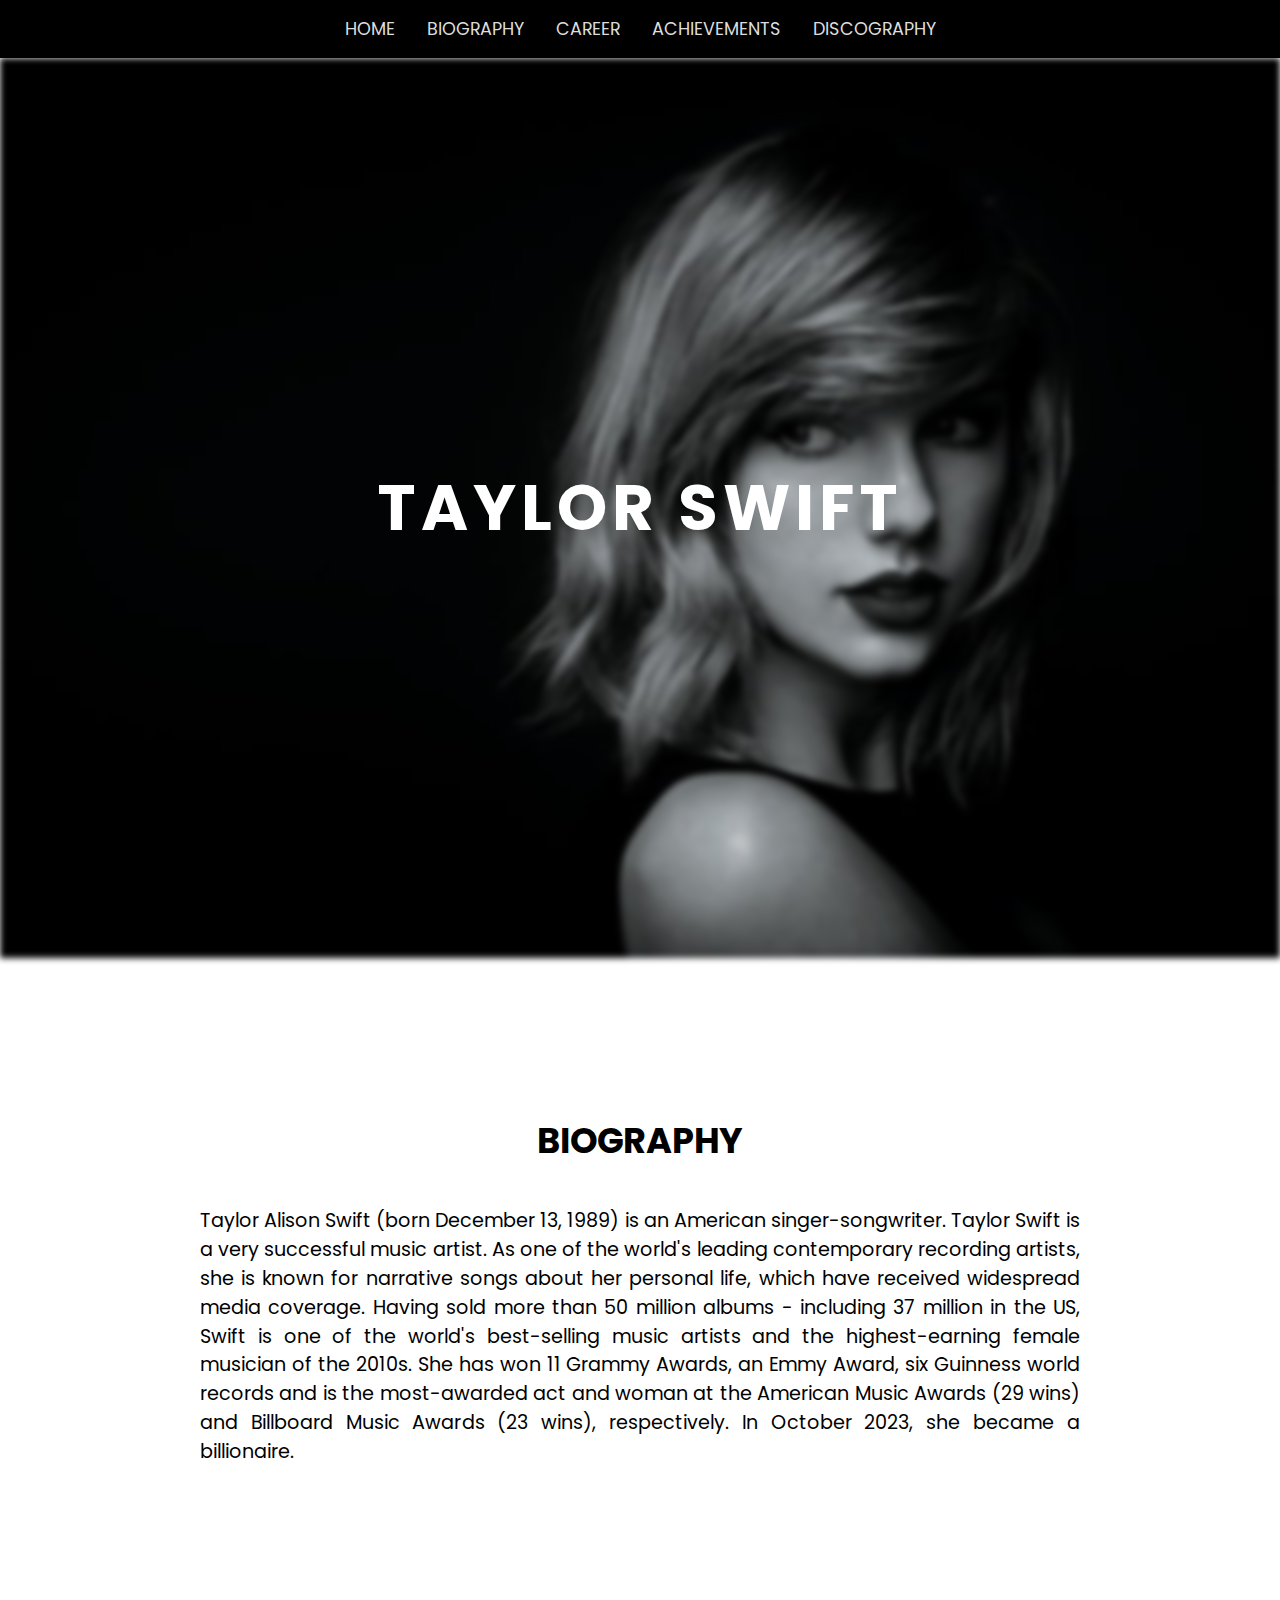
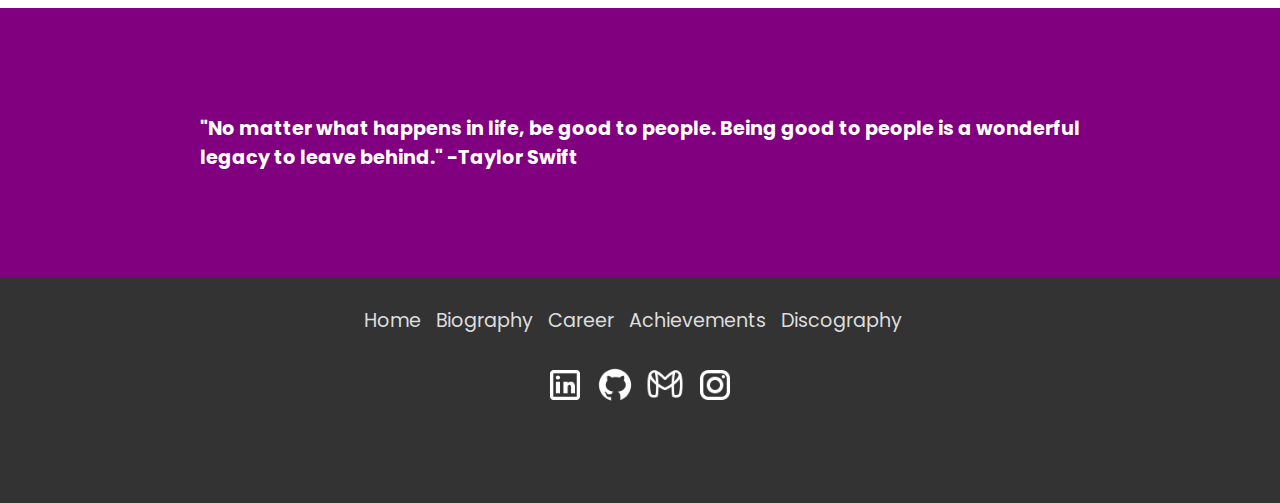
<file: index.html>
<!DOCTYPE html>
<html lang="en">
<head>
    <meta charset="UTF-8">
    <meta name="viewport" content="width=device-width, initial-scale=1.0">
    <title>Index page</title>
    <link href="https://fonts.googleapis.com/css2?family=Poppins:ital,wght@0,100;0,200;0,300;0,400;0,500;0,600;0,700;0,800;0,900;1,100;1,200;1,300;1,400;1,500;1,600;1,700;1,800;1,900&display=swap" rel="stylesheet">
    <!-- <link rel="stylesheet" href="style.css"> -->
    <link rel="stylesheet" href="main.css"> 
    <link rel="stylesheet" href="mediaqueries.css">
    
</head>
<body>
    <nav class="navbar">
        <a href="index.html">Home</a>
        <a href="#biography">Biography</a>
        <a href="career.html">Career</a>
        <a href="achievements.html">Achievements</a>
        <a href="discography.html">Discography</a>
    </nav>
    <section class="container">
        <div class="heading">
            <h1>Taylor Swift</h1>
        </div>
</section>

    <section id="biography" class="bio">
            <!-- <div class="col1"> -->
            <h2>Biography</h2>
            <p>
                Taylor Alison Swift (born December 13, 1989) is an American singer-songwriter. 
                Taylor Swift is a very successful music artist. As one of the world's leading 
                contemporary recording artists, she is known for narrative songs about her 
                personal life, which have received widespread media coverage. Having sold more
                than 50 million albums - including 37 million in the US, Swift is one of the 
                world's best-selling music artists and the highest-earning female musician of 
                the 2010s. She has won 11 Grammy Awards, an Emmy Award, six Guinness world 
                records and is the most-awarded act and woman at the American Music Awards 
                (29 wins) and Billboard Music Awards (23 wins), respectively. In October 2023,
                she became a billionaire.
            </p>
            <!-- <br><br>
            <div class="btn">
                <a href="career.html" title="Read More About Career">Read More</a>
            </div>
            </div> -->
        <!-- <div class="col2">
            <p>"No matter what happens in life, be good to people. Being good to people is a wonderful legacy to leave behind."</p><p>- Taylor Swift</p>
        </div> -->
        </section>
        <section class="quotes">
            <p>"No matter what happens in life, be good to people. Being good to people is a wonderful legacy to leave behind."
                    -Taylor Swift
            </p>
        </section>
        <footer class="footer-container">
            <div class="item2">
                <ul class="footer-nav">
                    <li><a href="index.html">Home</a></li>
                    <li><a href="#biography">Biography</a></li>
                    <li><a href="career.html">Career</a></li>
                    <li><a href="achievements.html">Achievements</a></li>
                    <li><a href="discography.html">Discography</a></li>
                </ul>
            </div>
            <div class="item1">
                <a class="icons" href="https://in.linkedin.com/" title="Linkedin"><img src="icons/linked.png"></a>
                <a class="icons" href="https://github.com/login" title="Github"><img src="icons/git.png"></a>
                <a class="icons" href="https://mail.google.com/mail/" title="Gmail"><img src="icons/gmail.png"></a>
                <a class="icons" href="https://www.instagram.com" title="Instagram"><img src="icons/insta.png"></a>
            </div>
        </footer>
</body>
</html>
</file>
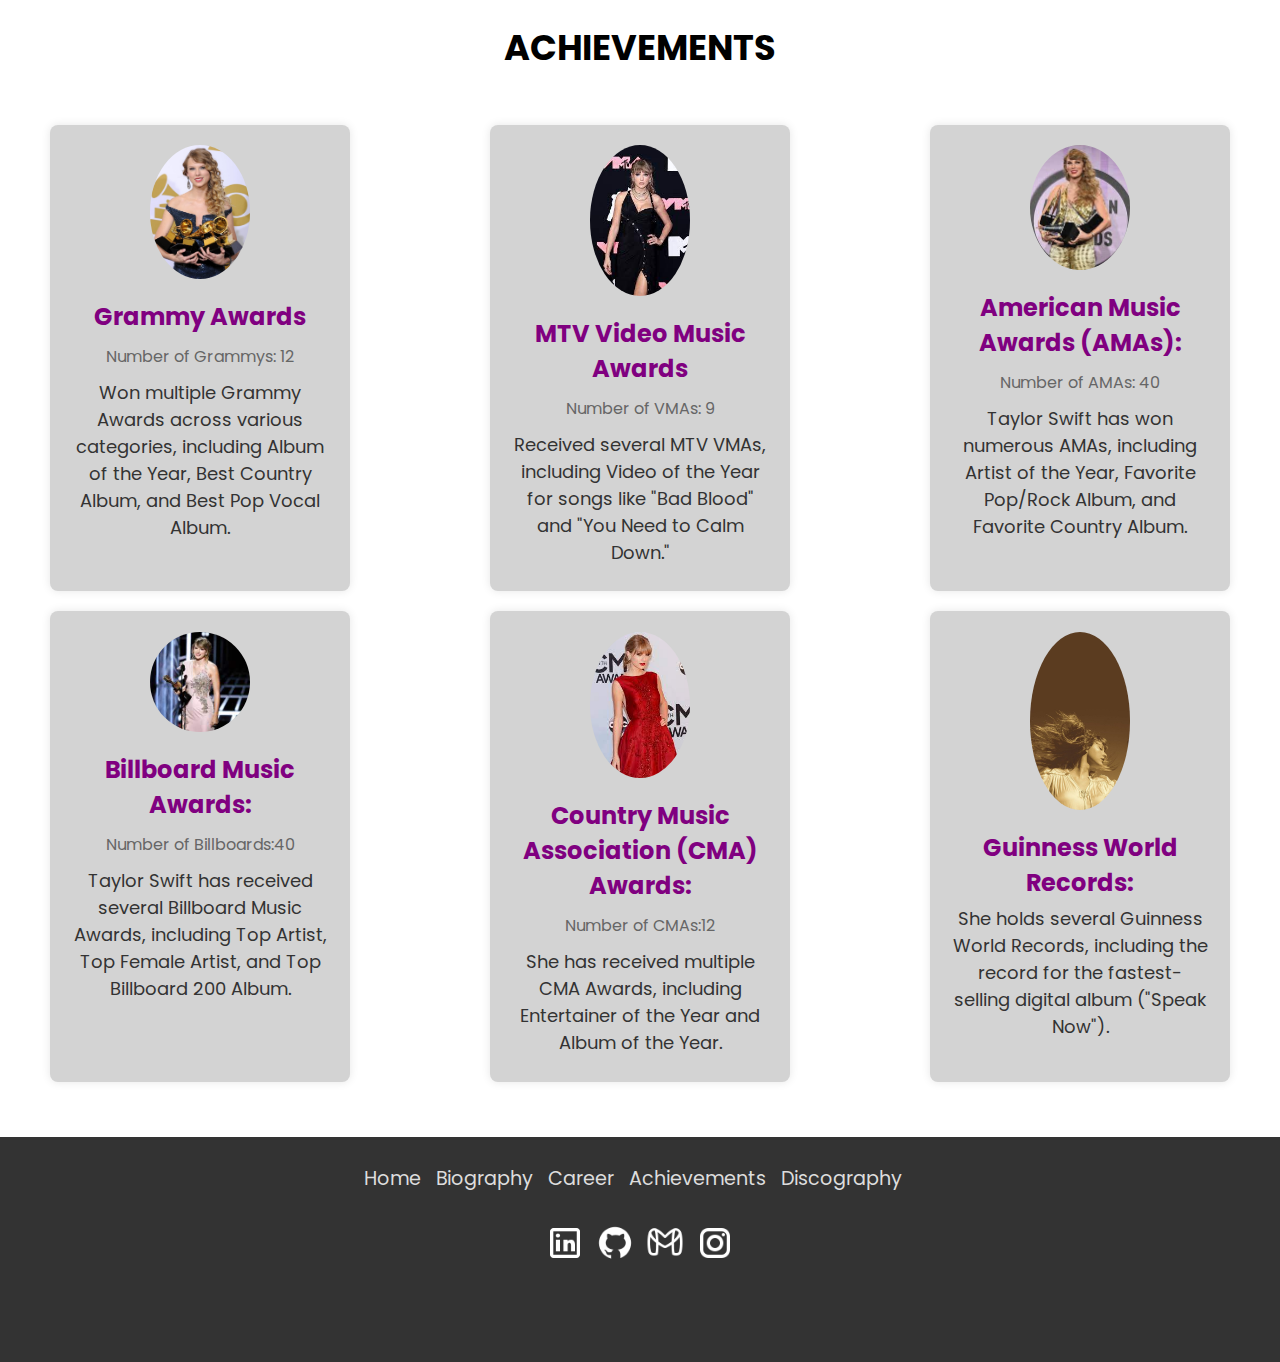
<file: achievements.html>
<!DOCTYPE html>
<html lang="en">
<head>
    <meta charset="UTF-8">
    <meta name="viewport" content="width=device-width, initial-scale=1.0">
    <title>Achievements</title>
    <link href="https://fonts.googleapis.com/css2?family=Poppins:ital,wght@0,100;0,200;0,300;0,400;0,500;0,600;0,700;0,800;0,900;1,100;1,200;1,300;1,400;1,500;1,600;1,700;1,800;1,900&display=swap" rel="stylesheet">
    <!-- <link rel="stylesheet" href="achieve.css">
    <link rel="stylesheet" href="mobile.css" media="screen and (max-width: 450px)"> -->
    <link rel="stylesheet" href="main.css">
    <link rel="stylesheet" href="mediaqueries.css">
</head>
<body>
    <h2 class="achieve-heading">Achievements</h2>
    <section class="achievements">
        <div class="achieve">
            <img src="images/a1.jpg" alt="Award 1">
            <div class="details">
            <h3 class="title">Grammy Awards</h3>
            <p class="awards">Number of Grammys: 12</p>
            <p class="description">Won multiple Grammy Awards across various categories, including Album of the Year, Best Country Album, and Best Pop Vocal Album.</p>
        </div>
        </div>
        <div class="achieve">
            <img src="images/a2.jpeg" alt="Award 2">
            <div class="details">
             <h3 class="title">MTV Video Music Awards</h3>
            <p class="awards">Number of VMAs: 9</p>
            <p class="description">Received several MTV VMAs, including Video of the Year for songs like "Bad Blood" and "You Need to Calm Down."</p>
        </div>
        </div>
        <div class="achieve">
            <img src="images/a3.jpeg" alt="Award 3">
            <div class="details">
            <h3 class="title">American Music Awards (AMAs):</h3>
            <p class="awards">Number of AMAs: 40</p>
            <p class="description">Taylor Swift has won numerous AMAs, including Artist of the Year, Favorite Pop/Rock Album, and Favorite Country Album.</p>
        </div>
        </div>
        <div class="achieve">
            <img src="images/a4.jpeg" alt="Award 4">
            <div class="details">
            <h3 class="title">Billboard Music Awards:</h3>
            <p class="awards">Number of Billboards:40</p>
            <p class="description">Taylor Swift has received several Billboard Music Awards, including Top Artist, Top Female Artist, and Top Billboard 200 Album.</p>
        </div>
        </div>
        <div class="achieve">
            <img src="images/a5.jpeg" alt="Award 5">
            <div class="details">
            <h3 class="title">Country Music Association (CMA) Awards:</h3>
            <p class="awards">Number of CMAs:12</p>
            <p class="description">She has received multiple CMA Awards, including Entertainer of the Year and Album of the Year.</p>
        </div>
        </div>
        <div class="achieve">
            <img src="images/ty2.jpg">
            <div class="details">
            <h3 class="title">Guinness World Records:</h3>
            <p class="description">She holds several Guinness World Records, including the record for the fastest-selling digital album ("Speak Now").</p>
        </div>        
        </div>
 </section>  
 <br>
 <footer class="footer-container">
     <div class="item2">
         <ul class="footer-nav">
             <li><a href="index.html">Home</a></li>
             <li><a href="index.html">Biography</a></li>
             <li><a href="career.html">Career</a></li>
             <li><a href="achievements.html">Achievements</a></li>
             <li><a href="discography.html">Discography</a></li>
             <!-- <li><a href="gallery.html">Gallery</a></li> -->
         </ul>
     </div>
    <div class="item1">
                <a class="icons" href="https://in.linkedin.com/" title="Linkedin"><img src="icons/linked.png"></a>
                <a class="icons" href="https://github.com/login" title="Github"><img src="icons/git.png"></a>
                <a class="icons" href="https://mail.google.com/mail/" title="Gmail"><img src="icons/gmail.png"></a>
                <a class="icons" href="https://www.instagram.com" title="Instagram"><img src="icons/insta.png"></a>
    </div>
 </footer>
</body>
</html>
</file>
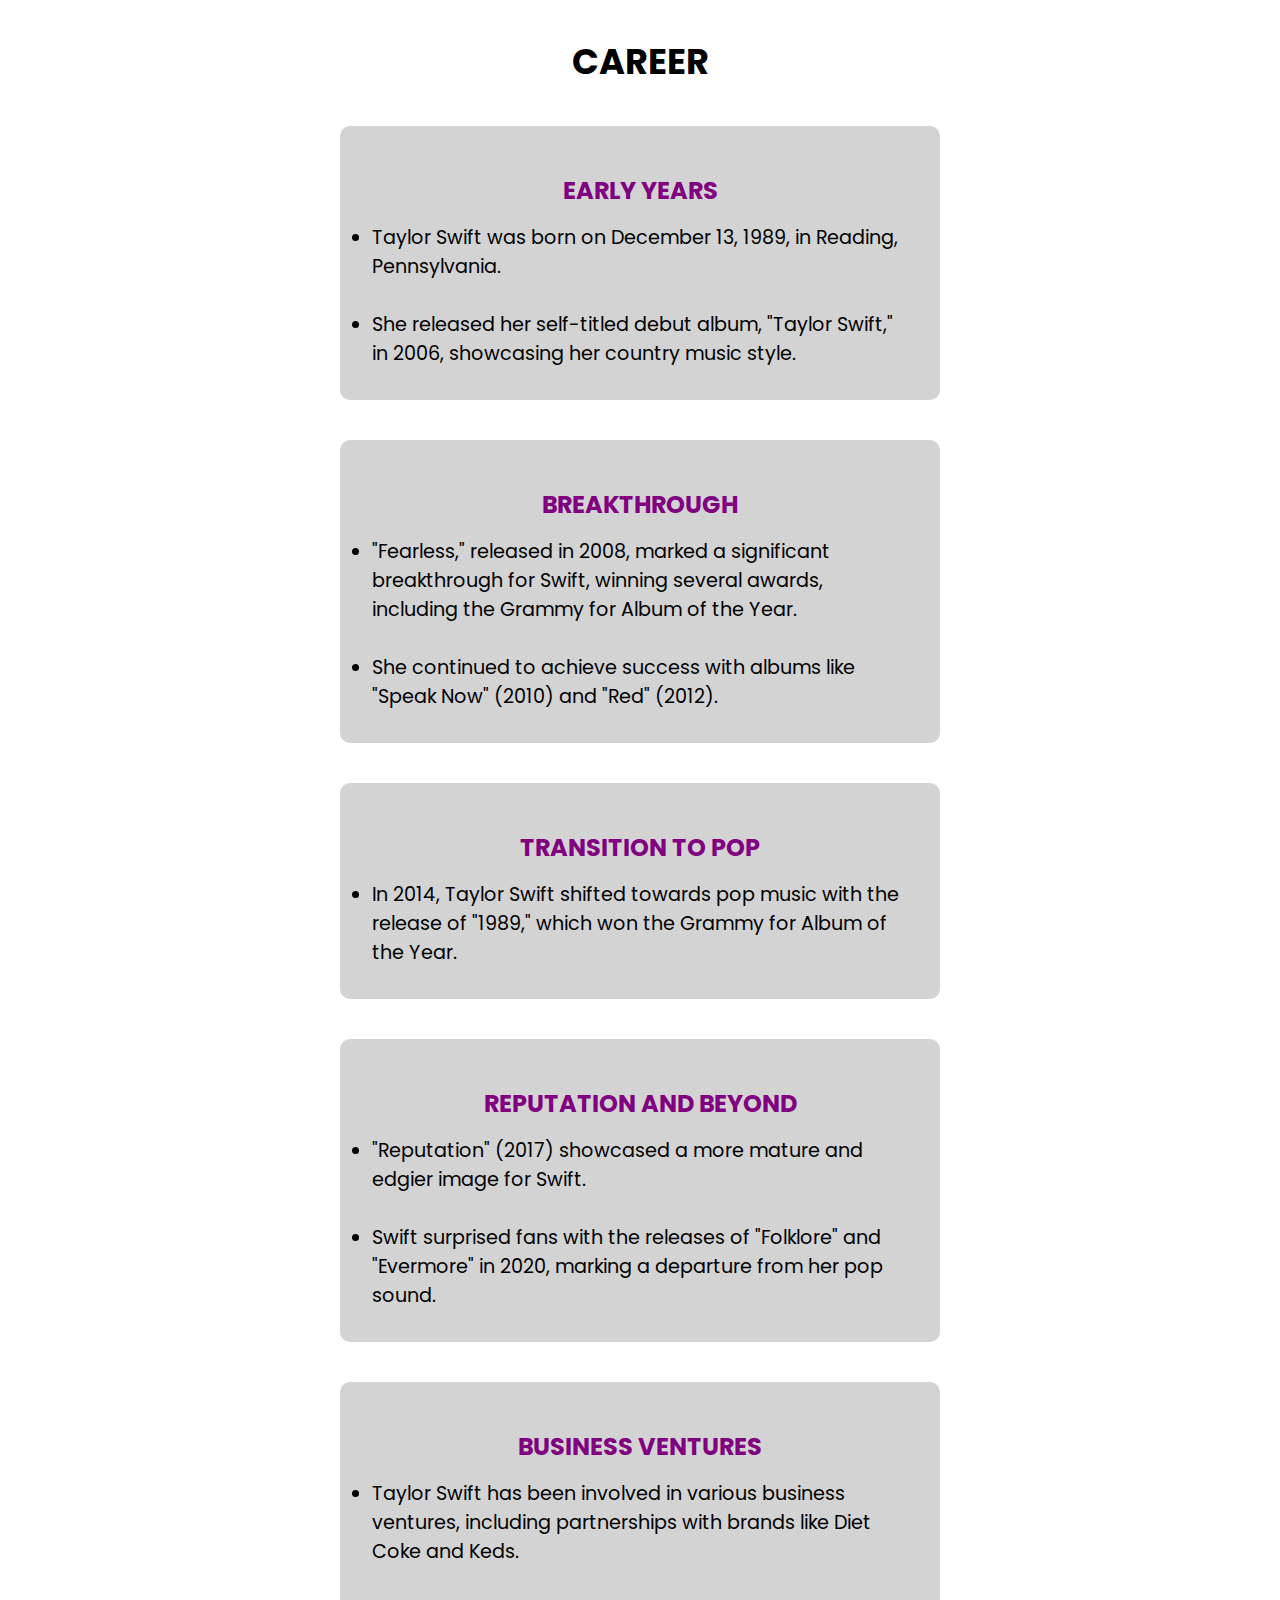
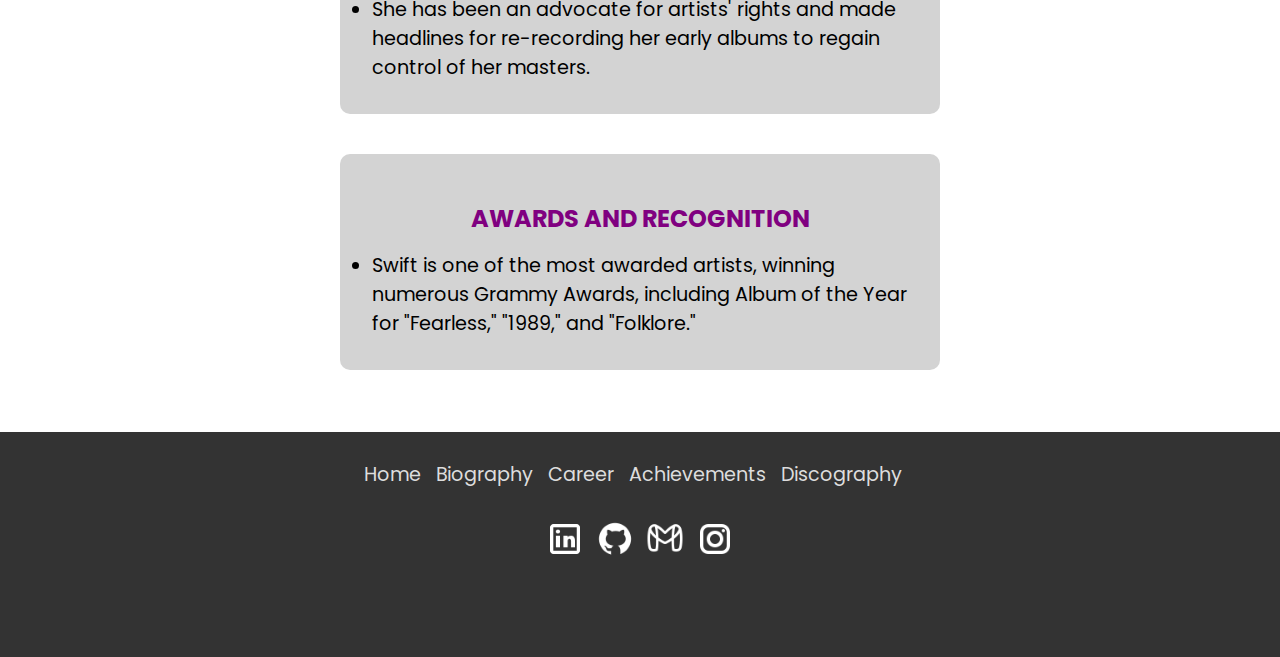
<file: career.html>
<!DOCTYPE html>
<html lang="en">
<head>
    <meta charset="UTF-8">
    <meta name="viewport" content="width=device-width, initial-scale=1.0">
    <title>Career</title>
    <link href="https://fonts.googleapis.com/css2?family=Poppins:ital,wght@0,100;0,200;0,300;0,400;0,500;0,600;0,700;0,800;0,900;1,100;1,200;1,300;1,400;1,500;1,600;1,700;1,800;1,900&display=swap" rel="stylesheet">
    <!-- <link rel="stylesheet" href="career.css">
    <link rel="stylesheet" href="mobile.css" media="screen and (max-width: 450px)"> -->
    <link rel="stylesheet" href="main.css">
    <link rel="stylesheet" href="mediaqueries.css">

</head>
<body>
    <section class="career" id="career">
        <h2>Career</h2>
        <div class="wrapper">
        <!-- <div class="row1"> -->
            <div class="content">
                <h4>Early years</h4>
                <ul>
                    <li>Taylor Swift was born on December 13, 1989, in Reading, Pennsylvania.</li><br>
                    <li>She released her self-titled debut album, "Taylor Swift," in 2006, showcasing her country music style.</li>
                </ul>
            </div>
            <div class="content">
                <h4>Breakthrough</h4>
                <ul>
                <li>"Fearless," released in 2008, marked a significant breakthrough for Swift, winning several awards, including the Grammy for Album of the Year.</li> <br>
                    <li>She continued to achieve success with albums like "Speak Now" (2010) and "Red" (2012).</li>
                </ul>
            </div>
            <div class="content">
                <h4>Transition to Pop</h4>
                <ul>
                <li>In 2014, Taylor Swift shifted towards pop music with the release of "1989," which won the Grammy for Album of the Year.</li> 
                </ul>
            </div>
        <!-- </div> -->
    <!-- <div class="row2"> -->
            <div class="content">
                <h4>Reputation and Beyond</h4>
                <ul>
                    <li>"Reputation" (2017) showcased a more mature and edgier image for Swift.</li><br>
                    <li>Swift surprised fans with the releases of "Folklore" and "Evermore" in 2020, marking a departure from her pop sound.</li>
                </ul>
            </div>
            <div class="content">
                <h4>Business Ventures</h4>
                <ul>
                <li>Taylor Swift has been involved in various business ventures, including partnerships with brands like Diet Coke and Keds.</li><br>
                    <li>She has been an advocate for artists' rights and made headlines for re-recording her early albums to regain control of her masters.</li>
                </ul>
            </div>
            <div class="content">
                <h4>Awards and Recognition</h4>
                <ul>
                <li>Swift is one of the most awarded artists, winning numerous Grammy Awards, including Album of the Year for "Fearless," "1989," and "Folklore."</li> 
                </ul>
            </div>
    <!-- </div> -->
    <!-- </div> -->
    </div>
    </section>
    <br>
    <footer class="footer-container">
        <div class="item2">
            <ul class="footer-nav">
                <li><a href="index.html">Home</a></li>
                <li><a href="index.html">Biography</a></li>
                <li><a href="career.html">Career</a></li>
                <li><a href="achievements.html">Achievements</a></li>
                <li><a href="discography.html">Discography</a></li>
                <!-- <li><a href="gallery.html">Gallery</a></li> -->
            </ul>
        </div>
       <div class="item1">
                <a class="icons" href="https://in.linkedin.com/" title="Linkedin"><img src="icons/linked.png"></a>
                <a class="icons" href="https://github.com/login" title="Github"><img src="icons/git.png"></a>
                <a class="icons" href="https://mail.google.com/mail/" title="Gmail"><img src="icons/gmail.png"></a>
                <a class="icons" href="https://www.instagram.com" title="Instagram"><img src="icons/insta.png"></a>
            </div>
    </footer>
</body>
</html>
</file>
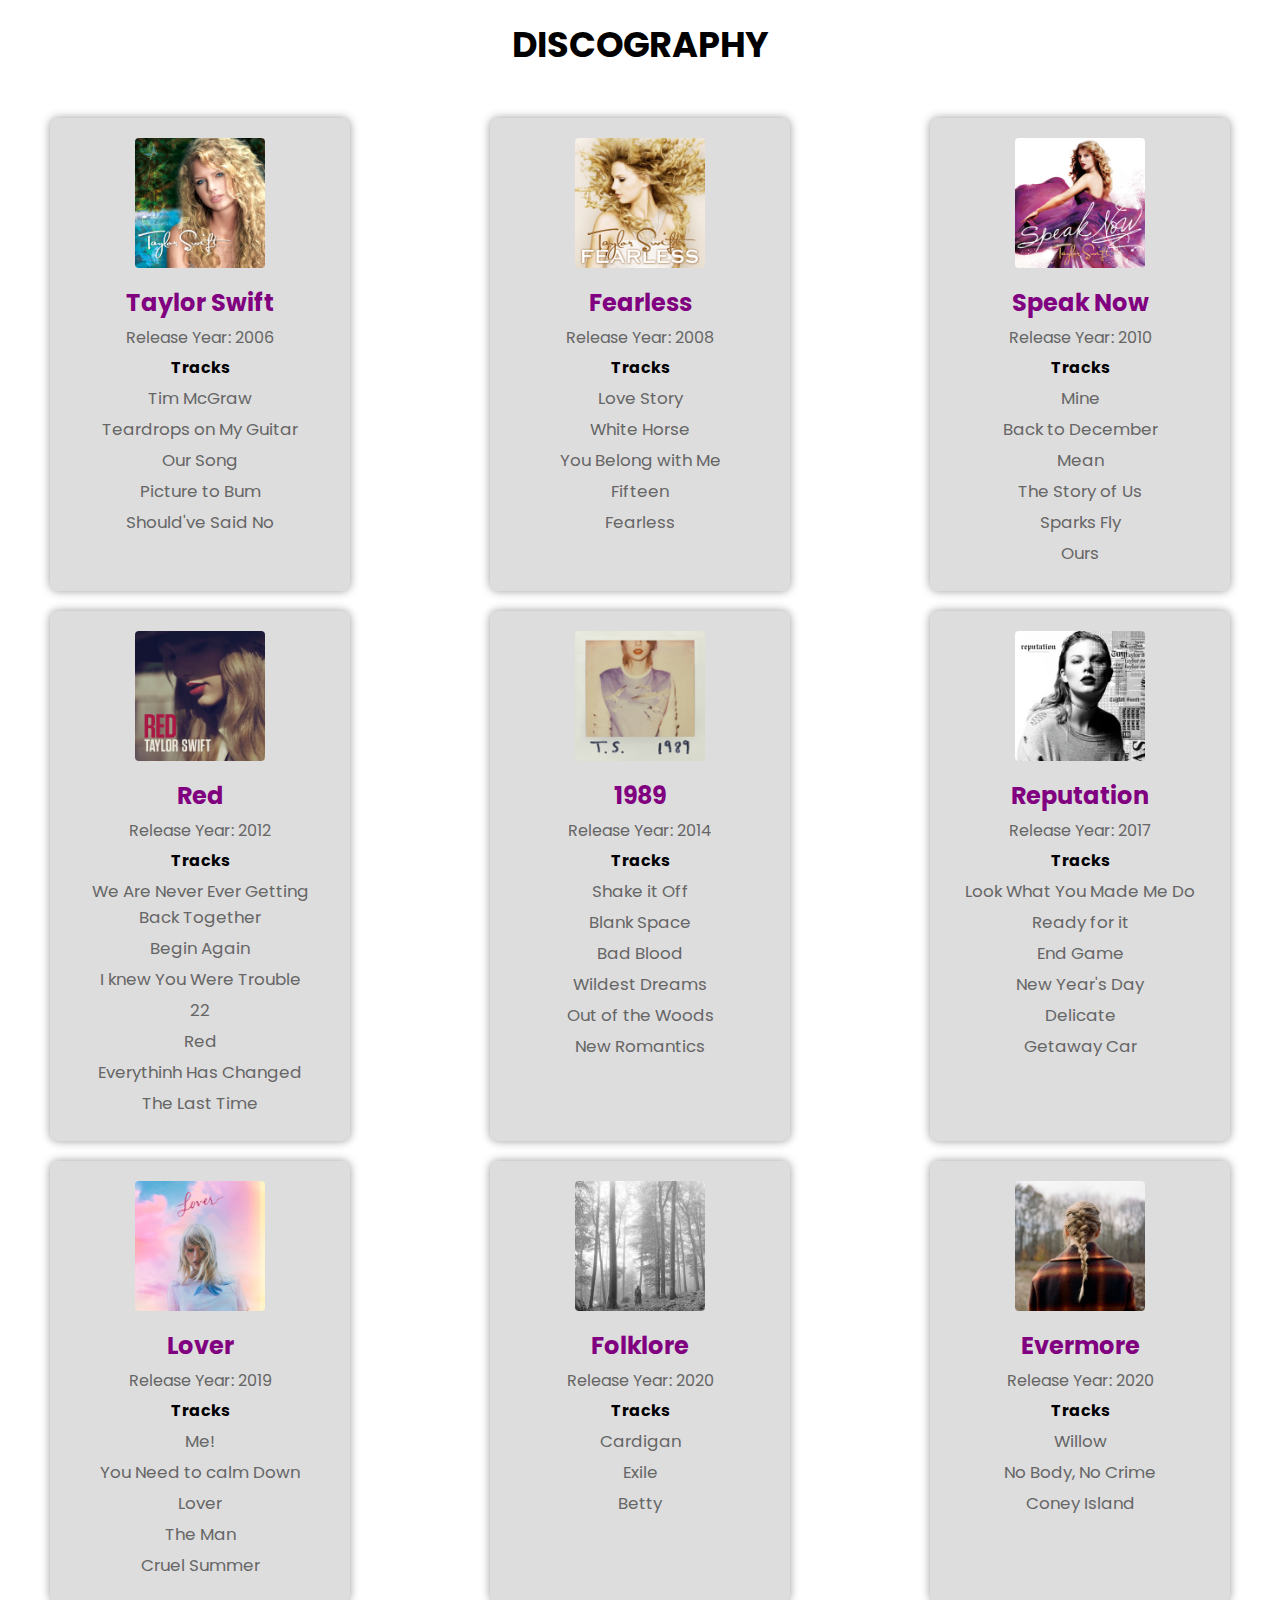
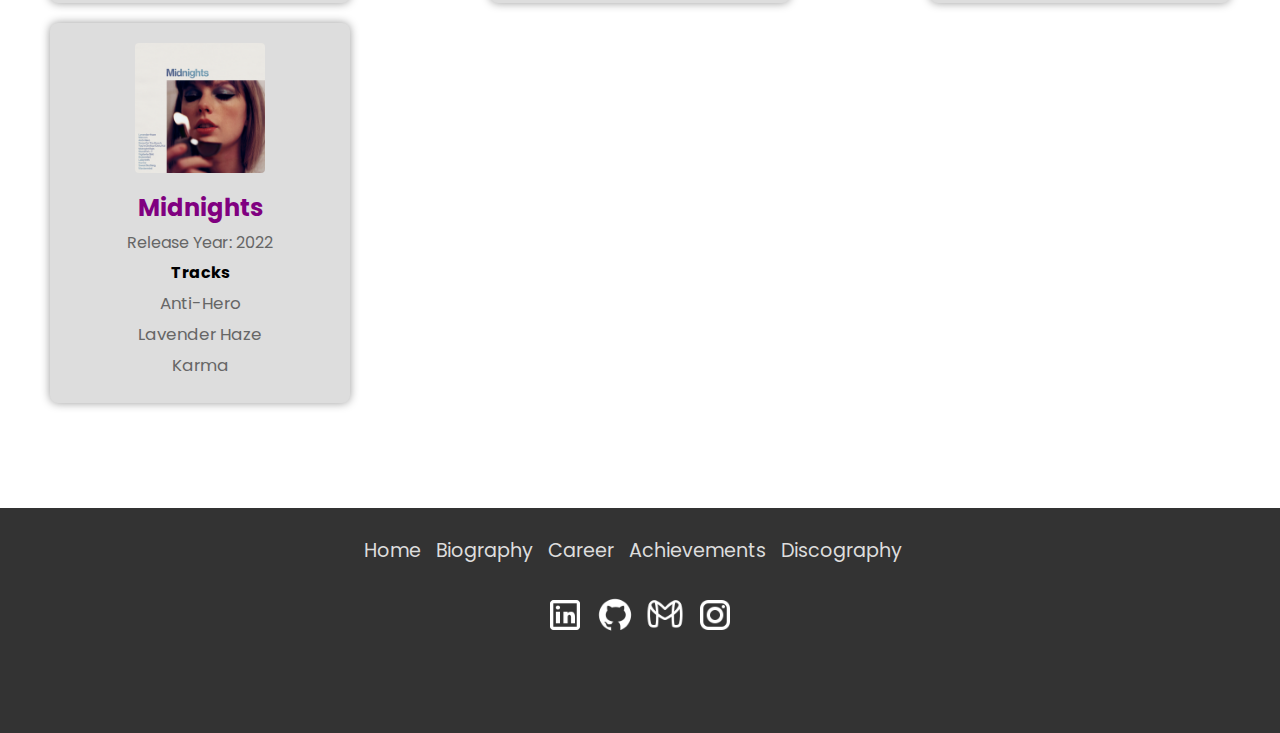
<file: discography.html>
<!DOCTYPE html>
<html lang="en">
<head>
    <meta charset="UTF-8">
    <meta name="viewport" content="width=device-width, initial-scale=1.0">
    <title>Discography</title>
    <link href="https://fonts.googleapis.com/css2?family=Poppins:ital,wght@0,100;0,200;0,300;0,400;0,500;0,600;0,700;0,800;0,900;1,100;1,200;1,300;1,400;1,500;1,600;1,700;1,800;1,900&display=swap" rel="stylesheet">
    <!-- <link rel="stylesheet" href="discography.css"> -->
    <link rel="stylesheet" href="main.css">
    <link rel="stylesheet" href="mediaqueries.css">
</head>
<body>
    <h2 class="disco-heading">Discography</h2>
    <div class="discography">
        <div class="album">
            <img src="images/album1.png" alt="Album 1 Cover">
            <h3 class="album-titles">Taylor Swift</h3>
            <p class="release">Release Year: 2006</p>
            <h4>Tracks</h4>
            <p class="tracks">Tim McGraw</p>
            <p class="tracks">Teardrops on My Guitar</p>
            <p class="tracks">Our Song</p>
            <p class="tracks">Picture to Bum</p>
            <p class="tracks">Should've Said No</p>
        </div>
  
        <div class="album">
            <img src="images/album2.png" alt="Album 2 Cover">
            <h3 class="album-titles">Fearless</h3>
            <p class="release">Release Year: 2008</p>
            <h4>Tracks</h4>
            <p class="tracks">Love Story</p>
            <p class="tracks">White Horse</p>
            <p class="tracks">You Belong  with Me</p>
            <p class="tracks">Fifteen</p>
            <p class="tracks">Fearless</p>
        </div>

        <div class="album">
            <img src="images/album3.png" alt="Album 3 Cover">
            <h3 class="album-titles">Speak Now</h3>
            <p class="release">Release Year: 2010</p>
            <h4>Tracks</h4>
            <p class="tracks">Mine</p>
            <p class="tracks">Back to December</p>
            <p class="tracks">Mean</p>
            <p class="tracks">The Story of Us</p>
            <p class="tracks">Sparks Fly</p>
            <p class="tracks">Ours</p>
        </div>
        
        <div class="album">
            <img src="images/album4.png" alt="Album 4 Cover">
            <h3 class="album-titles">Red</h3>
            <p class="release">Release Year: 2012</p>
            <h4>Tracks</h4>
            <p class="tracks">We Are Never Ever Getting Back Together</p>
            <p class="tracks">Begin Again</p>
            <p class="tracks">I knew You Were Trouble</p>
            <p class="tracks">22</p>
            <p class="tracks">Red</p>
            <p class="tracks">Everythinh Has Changed</p>
            <p class="tracks">The Last Time</p>
        </div>

        <div class="album">
            <img src="images/album5.png" alt="Album 5 Cover">
            <h3 class="album-titles">1989</h3>
            <p class="release">Release Year: 2014</p>
            <h4>Tracks</h4>
            <p class="tracks">Shake it Off</p>
            <p class="tracks">Blank Space</p>
            <p class="tracks">Bad Blood</p>
            <p class="tracks">Wildest Dreams</p>
            <p class="tracks">Out of the Woods</p>
            <p class="tracks">New Romantics</p>
        </div>
        
        <div class="album">
            <img src="images/album6.png" alt="Album 6 Cover">
            <h3 class="album-titles">Reputation</h3>
            <p class="release">Release Year: 2017</p>
            <h4>Tracks</h4>
            <p class="tracks">Look What You Made Me Do</p>
            <p class="tracks">Ready for it</p>
            <p class="tracks">End Game</p>
            <p class="tracks">New Year's Day</p>
            <p class="tracks">Delicate</p>
            <p class="tracks">Getaway Car</p>
        </div>
  
        <div class="album">
            <img src="images/album7.png" alt="Album 7 Cover">
            <h3 class="album-titles">Lover</h3>
            <p class="release">Release Year: 2019</p>
            <h4>Tracks</h4>
            <p class="tracks">Me!</p>
            <p class="tracks">You Need to calm Down</p>
            <p class="tracks">Lover</p>
            <p class="tracks">The Man</p>
            <p class="tracks">Cruel Summer</p>
        </div>

        <div class="album">
            <img src="images/album8.png" alt="Album 8 Cover">
            <h3 class="album-titles">Folklore</h3>
            <p class="release">Release Year: 2020</p>
            <h4>Tracks</h4>
            <p class="tracks">Cardigan</p>
            <p class="tracks">Exile</p>
            <p class="tracks">Betty</p>
        </div>

        <div class="album">
            <img src="images/album9.png" alt="Album 9 Cover">
            <h3 class="album-titles">Evermore</h3>
            <p class="release">Release Year: 2020</p>
            <h4>Tracks</h4>
            <p class="tracks">Willow</p>
            <p class="tracks">No Body, No Crime</p>
            <p class="tracks">Coney Island</p>
        </div>

        <div class="album">
            <img src="images/album10.png" alt="Album 10 Cover">
            <h3 class="album-titles">Midnights</h3>
            <p class="release">Release Year: 2022</p>
            <h4>Tracks</h4>
            <p class="tracks">Anti-Hero</p>
            <p class="tracks">Lavender Haze</p>
            <p class="tracks">Karma</p>
        </div>
    </div>
    <br><br>
    <br>
    <footer class="footer-container">
        <div class="item2">
            <ul class="footer-nav">
                <li><a href="index.html">Home</a></li>
                <li><a href="index.html">Biography</a></li>
                <li><a href="career.html">Career</a></li>
                <li><a href="achievements.html">Achievements</a></li>
                <li><a href="discography.html">Discography</a></li>
                <!-- <li><a href="gallery.html">Gallery</a></li> -->
            </ul>
        </div>
        <div class="item1">
            <a class="icons" href="https://in.linkedin.com/" title="Linkedin"><img src="icons/linked.png"></a>
            <a class="icons" href="https://github.com/login" title="Github"><img src="icons/git.png"></a>
            <a class="icons" href="https://mail.google.com/mail/" title="Gmail"><img src="icons/gmail.png"></a>
            <a class="icons" href="https://www.instagram.com" title="Instagram"><img src="icons/insta.png"></a>
        </div>
    </footer>
</body>
</html>
</file>
<file: main.css>
*{
    box-sizing:border-box;
    margin:0;
    padding:0;
}

body{
    display:flex;
    flex-direction:column;
    min-height:100vh;
    font-family:"Poppins",sans-serif;
    font-size:1rem;
}

/**navigation**/

.navbar{
    display:flex;
    background-color:black;
    flex-direction:row;
    /* width:100%; */
    justify-content:center;
    text-transform: uppercase;
}

.navbar a{
    color:#ddd;
    text-decoration:none;
    padding:1rem;
    font-size:1.1rem;
}

.navbar a:hover{
    color:white;
}

/**************************************************/

/** heading & background **/
.container{
    display:flex;
    position: relative;
    flex-direction:column; 
    justify-content:center;
    align-items: center;
    height:100vh;
    padding:20px;
    text-align: center;
    color:white;
}

.container::before {
    content: '';
    position: absolute;
    top: 0;
    left: 0;
    width: 100%;
    height: 100%;
    background: url('images/ty.jpg') no-repeat center center/cover;
    filter: blur(3px);
    z-index: -1;
}

.container .heading {
    position: relative;
    z-index: 1;
    line-height:1.5;
}

.heading h1{
    font-size:4rem;  
    text-transform: uppercase;
    letter-spacing:5px;
}


.heading p{
    margin:20px 200px;
    font-size:1.1rem;
    display:flex;
    flex-wrap:wrap;
    letter-spacing: 2px;
    color:#ddd;
    font-weight: bold;
}

/*********************************************************/

/** biography**/
.bio{
    display: flex;
    flex-direction:column;
    min-height:50vh;
    justify-content: center;
    align-items: center;
    gap:25px;
    margin:100px 200px;
}


/* .col1{
    display:flex;
    flex-direction:column;
    justify-content:center;
    align-items:center;
    /* padding:1.5rem; */
    /* flex:0 0 70%; */
    /* margin:50px 0;
} 
*/

.bio h2{
    font-size:2.2rem;
    margin:15px 0;
    text-transform: uppercase;
}

/* .col2{
    display:flex;
    flex-direction:column;
    justify-content:center;
    align-items:flex-end;
    background-color:purple;
    padding:1.5rem;
    flex:0 0 30%;
    font-weight:bold;
    color:white;
} */

.bio p{
    font-size:1.2rem;
    text-align:justify;
    line-height:1.5;
}

.quotes{
    display: flex;
    justify-content: center;
    align-items: center;
    min-height:30vh;
    font-weight: bold;
    font-size: 1.2rem;
    background-color:purple;
    color:white;
}
.quotes p{
    margin:100px 200px;
   text-align: justify;
}
/* .btn{
    display:flex;
    justify-content: center;
    align-items:center;
    font-size:1.2rem;
    text-align:center;
    padding:10px 20px;
}

.btn a{
    text-decoration: none;
    color:purple;
    font-weight:bold;
    text-align:center;
    border:2px solid purple;
    border-radius:30px;
    padding:15px;
    width:200px;
}

.btn a:hover{
    color:white;
    background-color:purple;
    transition: 1s;
} */
/********************************************************/


/*************************************************************/


/* CAREER */

.career{
    display:flex;
    flex-direction:column;
    align-items:center;
    padding:1.1rem;
}

.career h2{
    font-size:2.2rem;
    text-transform:uppercase;
    padding:1.1rem;
    justify-content: flex-start;
    align-items: center;
}

.wrapper{
    display:flex;
    flex-direction:row;
    flex-wrap:wrap;
    justify-content: space-evenly;
    
}

.content{
    display:flex;
    flex-direction: column;
    justify-content: space-evenly;
    border-radius:10px;
    margin:20px;
    padding:2rem;
    background-color: lightgray;
    /* max-width:1000px; */
    max-width: 600px;
    font-size:1.2rem;
}

.content h4{
    font-size:1.5rem;
    text-transform: uppercase;
    margin:15px 0;
    text-align: center;
    color:purple;
}

.career-container ul li{
    font-size:1.2rem;
    margin-left:10px;
    padding:0 15px;
    line-height: 1.5;
}

.career-container p a{
    color:grey;
}

.row1,.row2{
    flex:0 0 50%;
    font-size:1.2rem;
}



/*******************************************************/

/* Achievements */

.achieve-heading{
    padding:1.3rem;
    display:flex;
    justify-content:center;
    align-items:center;
    font-size:2.2rem;
    text-align:center;
    color:black;
    text-transform:uppercase;
}
.title{
    color:purple;
    margin-top: 10px;
    font-size: 1.5em;
}
.achievements {
    display:flex;
    flex-flow:row wrap;
    justify-content:space-between;
    max-width:1200px;
    margin: 20px auto;
}
.achieve{
    background-color:lightgrey;
    border-radius: 8px;
    box-shadow: 0 0 10px rgba(0, 0, 0, 0.1);
    margin: 10px;
    padding: 1.3rem;
    text-align: center;
    width: 300px;
     display: flex;
    flex-direction:column;
}

.details{
   flex:1;
}


.achieve img {
    border-radius: 50%;
    max-width: 100px;
    height: auto;
    margin-bottom: 10px;
    align-self:center;
}

header a {
    color: white;
    text-decoration: none;
    margin: 0 10px;
    padding: 5px 10px;
    border: 1px solid white;
    border-radius: 5px;
}

header a:hover {
    background-color: white;
    color: #333;
}

.awards{
    margin: 10px 0;
    color: #666;
    font-size:1rem;
    text-align:center;
}

.description{
    margin: 5px 0;
    color: #333;
    font-size:1.125rem;
    text-align:center;
}
/*******************************************************/

/* Discography */

.disco-heading{
    text-align:center;
    font-size:2.2rem;
    text-transform:uppercase;
    color:black;
    padding:1.1rem;
}
.discography{
    display: flex;
    flex-flow:row wrap;
    justify-content:space-between;
    max-width:1200px;
    margin: 20px auto;
}

.album {
    background-color:#ddd;
    border-radius: 8px;
    box-shadow: 0 0 10px rgba(0, 0, 0, 0.4);
    margin: 10px;
    padding: 20px;
    text-align: center;
    width: 300px;
}

.album img {
    border-radius: 4px;
    max-width: 50%;
    height: auto;
}

.album-titles{
    margin-top: 10px;
    font-size: 1.5em;
    /* color: #333; */
    color:purple;
}

.release ,.tracks{
    margin: 5px 0;
    color: #666;
    font-size:1rem;
}
.tracks{
    font-size: 1.05rem;
}

/** footer**/
.footer-container{
    display:flex;
    flex-direction:column;
    /* justify-content:center; */
    align-items:center;
    background-color:#333;
    padding: 1.1rem;
    text-align: center;
    font-size:1.2rem;
    min-height:25vh;
    
}

.footer-nav {
    list-style: none;
    padding: 0;
    display:flex;
    flex-flow:row wrap; 
    margin:10px 0; 
}

.footer-nav li {
    display: flex;
    margin-right: 15px;
}

.footer-nav a {
   color:#ddd;
    text-decoration: none;
}

.footer-nav a:hover {
    color:white;
}

.item3 img{
    width:40px;
    height:40px;
    border-radius:50%;
    padding:5px;
}

.item1{
    padding:15px;
    text-align:center;
    color:white;
    display:inline-flex;
    align-items:center;
}

.item1>div{
    padding-right:1em;
}

.item1 img{
    width:50px;
    height:50px;
    border-radius:50%;
    padding:5px;
}

/* icons */
.icons{
    filter:invert(100%);
}
</file>
<file: mediaqueries.css>
@media screen and (max-width:1024px)
{

.achievements{
    margin:0 20px;
}
.discography{
    margin:0 20px;
}
}

/* @media screen and (max-width:680px)
{
.wrapper{
    flex-direction: column;
}
.achievements{
    justify-content: center;
    align-items: center;
}
} */

@media screen and (max-width:480px){
    .navbar{
        flex-direction:column;
        justify-content: center;
        align-items: center;
        font-size:1.1rem;
    }
    .container::before {
        background: none;
        background-color: black;
    }
    .hidden{
        display: none;
    }
    .footer-container{
        font-size:1.1rem;
    }
    .footer-nav {
        flex-flow:column;
    }
    .heading h1{
        font-size:2.5rem;  
    }
}
</file>
